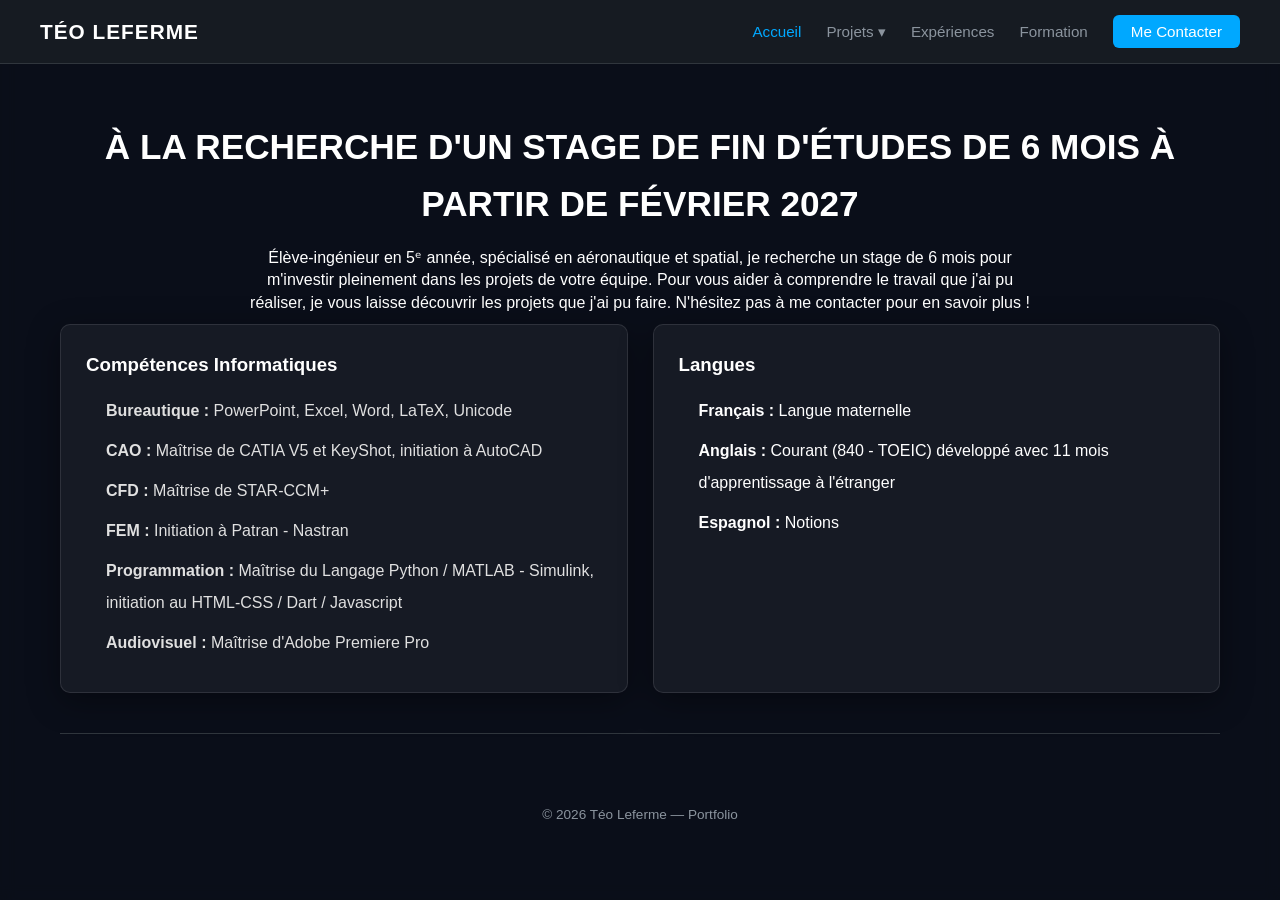
<file: index.html>
<!DOCTYPE html>
<html lang="fr">
<head>
    <meta charset="UTF-8">
    <meta name="viewport" content="width=device-width, initial-scale=1.0">
    <title>Téo Leferme — Portfolio</title>
    <link rel="stylesheet" href="style.css">
    <style>
        /* Défilement d'arrière-plan */
        body {
            margin: 0;
            padding: 0;
            position: relative;
            background-color: #0b0f19;
            color: #ffffff;
            min-height: 100vh;
            overflow-x: hidden;
        }

        .bg-slider {
            position: fixed;
            top: 0;
            left: 0;
            width: 100%;
            height: 100%;
            z-index: -2;
            overflow: hidden;
        }

        .bg-slide {
            position: absolute;
            top: 0;
            left: 0;
            width: 100%;
            height: 100%;
            background-size: cover;
            background-position: center;
            opacity: 0;
            animation: slideAnimation 30s infinite;
        }

        .bg-slide:nth-child(1) { background-image: url('1.png'); animation-delay: 0s; }
        .bg-slide:nth-child(2) { background-image: url('11.png'); animation-delay: 5s; }
        .bg-slide:nth-child(3) { background-image: url('2.png'); animation-delay: 10s; }
        .bg-slide:nth-child(4) { background-image: url('22.png'); animation-delay: 15s; }
        .bg-slide:nth-child(5) { background-image: url('navette-1.png'); animation-delay: 20s; }
        .bg-slide:nth-child(6) { background-image: url('navette-3.png'); animation-delay: 25s; }

        @keyframes slideAnimation {
            0% { opacity: 0; transform: scale(1); }
            4% { opacity: 1; }
            16% { opacity: 1; }
            20% { opacity: 0; transform: scale(1.03); }
            100% { opacity: 0; }
        }

        .bg-overlay {
            position: fixed;
            top: 0;
            left: 0;
            width: 100%;
            height: 100%;
            background: rgba(11, 15, 25, 0.92);
            backdrop-filter: blur(8px);
            z-index: -1;
        }

        /* Alignement des boutons au-dessus des 2 colonnes */
        .action-buttons-grid {
            display: grid;
            grid-template-columns: 1fr 1fr;
            gap: 25px;
            margin-top: 30px;
            margin-bottom: 20px;
        }

        .button-wrapper {
            display: flex;
            justify-content: center;
            align-items: center;
        }

        /* Style simple et élégant en blanc */
        .btn-simple {
            display: inline-block;
            padding: 10px 24px;
            background: transparent;
            color: #ffffff;
            border: 1px solid #ffffff;
            border-radius: 6px;
            text-decoration: none;
            font-size: 0.95rem;
            transition: background 0.2s ease, color 0.2s ease;
        }

        .btn-simple:hover {
            background: #ffffff;
            color: #0b0f19;
        }

        /* Disposition en 2 colonnes pour les compétences et langues */
        .skills-grid {
            display: grid;
            grid-template-columns: 1fr 1fr;
            gap: 25px;
            margin-top: 0;
        }

        .card {
            background: rgba(255, 255, 255, 0.05);
            border: 1px solid rgba(255, 255, 255, 0.1);
            border-radius: 10px;
            padding: 25px;
            box-shadow: 0 8px 32px 0 rgba(0, 0, 0, 0.37);
        }

        @media (max-width: 768px) {
            .action-buttons-grid,
            .skills-grid {
                grid-template-columns: 1fr;
            }
        }
    </style>
</head>
<script>
    document.addEventListener("DOMContentLoaded", function () {
        const dropdown = document.querySelector(".dropdown > a");

        dropdown.addEventListener("click", function (e) {
            // Sur mobile/tablette (< 768px)
            if (window.innerWidth <= 768) {
                e.preventDefault(); // Empêche d'ouvrir "projets.html" directement
                const menu = this.nextElementSibling;
                // Alterne l'affichage du sous-menu
                menu.style.display = (menu.style.display === "block") ? "none" : "block";
            }
        });
    });
</script>
<body>

    <!-- Arrière-plan animé -->
    <div class="bg-slider">
        <div class="bg-slide"></div>
        <div class="bg-slide"></div>
        <div class="bg-slide"></div>
        <div class="bg-slide"></div>
        <div class="bg-slide"></div>
        <div class="bg-slide"></div>
    </div>
    <div class="bg-overlay"></div>

    <nav class="navbar">
        <a href="index.html" class="logo">TÉO LEFERME</a>
        <ul class="nav-links">
            <li><a href="index.html" class="active">Accueil</a></li>
            <li class="dropdown">
                <a href="projets.html">Projets ▾</a>
                <ul class="dropdown-menu">
                    <li><a href="navette.html">Navette Spatiale</a></li>
                    <li><a href="drone-marin.html">Drone Marin</a></li>
                    <li><a href="fusee.html">Fusée Expérimentale</a></li>
                    <li><a href="autre-projets.html">Autres Projets</a></li>
                </ul>
            </li>
            <li><a href="experiences.html">Expériences</a></li>
            <li><a href="formation.html">Formation</a></li>
            <li><a href="mailto:teo.leferme@ipsa.fr" class="btn-contact">Me Contacter</a></li>
        </ul>
    </nav>

    <div class="container">
        <section class="hero-main" style="text-align: center; padding: 40px 0 10px 0;">
            <!-- Taille du titre réduite à 2.2rem -->
            <h1 style="font-size: 2.2rem; color: #fff; margin: 15px 0; text-transform: uppercase;">À la recherche d'un stage de fin d'études de 6 mois à partir de février 2027</h1>
            
            <p class="summary" style="max-width: 800px; margin: 0 auto; line-height: 1.4;">
                Élève-ingénieur en 5ᵉ année, spécialisé en aéronautique et spatial, 
                je recherche un stage de 6 mois pour m'investir pleinement dans les 
                projets de votre équipe. Pour vous aider à comprendre le travail que j'ai pu réaliser, je vous laisse découvrir les projets que j'ai pu faire. N'hésitez pas à me contacter pour en savoir plus !
           
            </p>
            <p class="summary" style="max-width: 800px; margin: 0 auto; line-height: 1.4;">
            </p>
        </section>

        

        <!-- Section 2 colonnes en bas -->
        <section class="skills-grid">
            <div class="card">
                <h3>Compétences Informatiques </h3>
                <ul class="skills-list" style="list-style: none; padding: 0; margin-top: 15px; line-height: 2; color: #e0e0e0;">
                    <li><strong>Bureautique :</strong> PowerPoint, Excel, Word, LaTeX, Unicode</li>
                    <li><strong>CAO :</strong> Maîtrise de CATIA V5 et KeyShot, initiation à AutoCAD</li>
                    <li><strong>CFD :</strong> Maîtrise de STAR-CCM+</li>
                    <li><strong>FEM :</strong> Initiation à Patran - Nastran</li>
                    <li><strong>Programmation :</strong> Maîtrise du Langage Python / MATLAB - Simulink, initiation au HTML-CSS / Dart / Javascript</li>
                    <li><strong>Audiovisuel :</strong> Maîtrise d'Adobe Premiere Pro</li>
                </ul>
            </div>

            <div class="card">
                <h3>Langues</h3>
                <ul style="list-style: none; padding: 0; margin-top: 15px; line-height: 2;">
                    <li><strong>Français :</strong> Langue maternelle</li>
                    <li><strong>Anglais :</strong> Courant (840 - TOEIC) développé avec 11 mois d'apprentissage à l'étranger</li>
                    <li><strong>Espagnol :</strong> Notions</li>
                </ul>
            </div>
        </section>

        <footer>
            <p style="text-align: center; margin-top: 40px;">© 2026 Téo Leferme — Portfolio</p>
        </footer>
    </div>

</body>
</html>
</file>
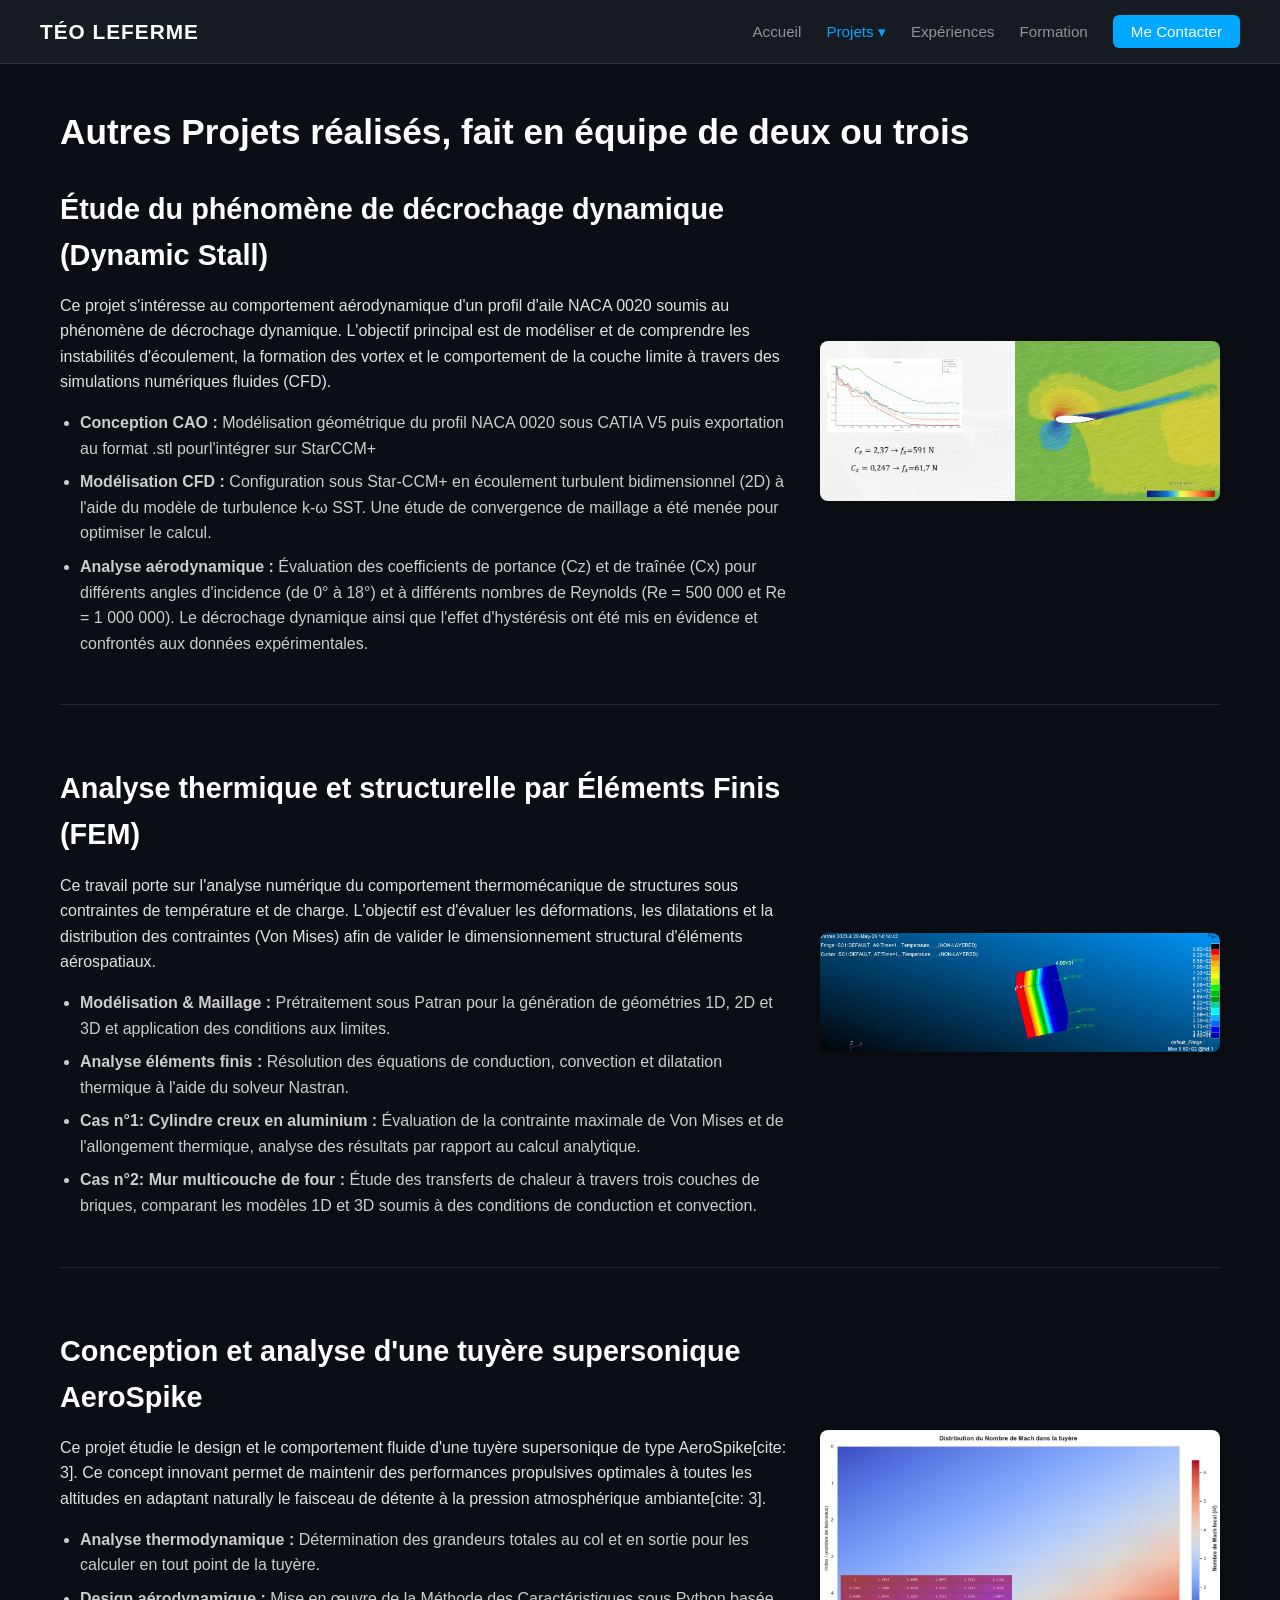
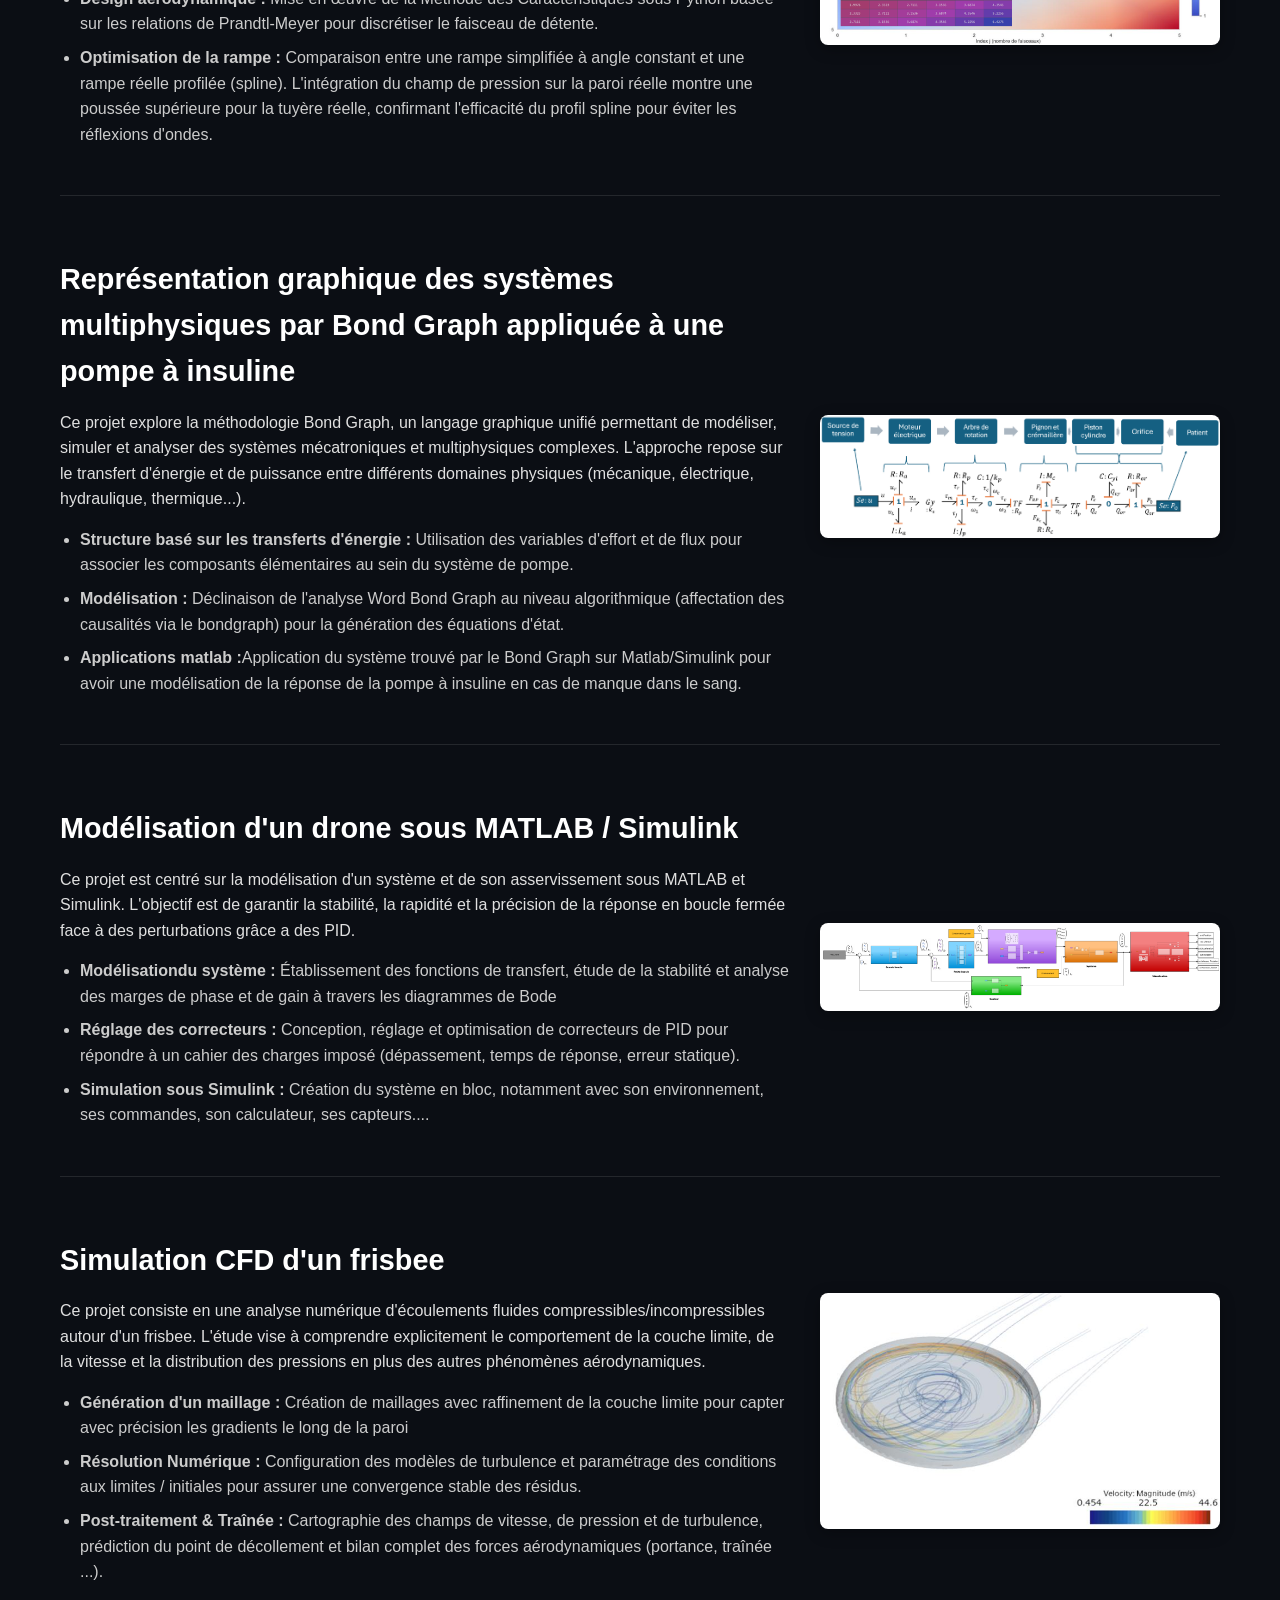
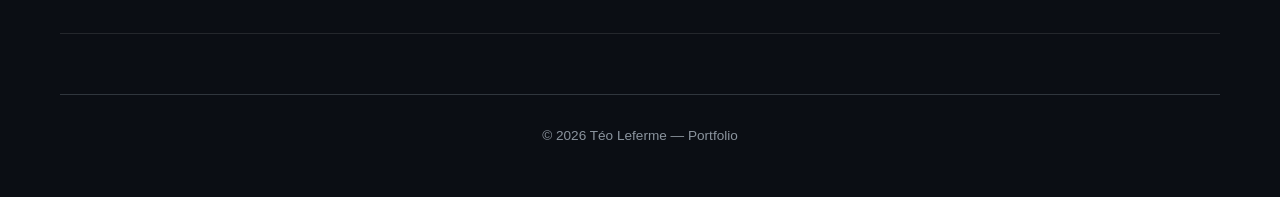
<file: autre-projets.html>
<!DOCTYPE html>
<html lang="fr">
<head>
    <meta charset="UTF-8">
    <meta name="viewport" content="width=device-width, initial-scale=1.0">
    <title>Autres Projets — Téo Leferme</title>
    <link rel="icon" type="image/png" href="logo.png">
    <link rel="stylesheet" href="style.css">
    <style>
        .project-section {
            display: flex;
            align-items: center;
            justify-content: space-between;
            gap: 30px;
            margin-bottom: 60px;
            padding-bottom: 40px;
            border-bottom: 1px solid rgba(255, 255, 255, 0.1);
        }

        .project-content {
            flex: 1;
        }

        .project-title {
            color: #ffffff;
            font-size: 1.8rem;
            margin-bottom: 15px;
        }

        .project-description {
            color: #e0e0e0;
            line-height: 1.6;
            margin-bottom: 15px;
        }

        .project-list {
            color: #cccccc;
            line-height: 1.6;
            padding-left: 20px;
        }

        .project-list li {
            margin-bottom: 8px;
        }

        .project-image-container {
            flex: 0 0 400px;
            max-width: 400px;
        }

        .project-image {
            width: 100%;
            height: auto;
            border-radius: 8px;
            box-shadow: 0 4px 15px rgba(0, 0, 0, 0.3);
            object-fit: cover;
        }

        @media (max-width: 768px) {
            .project-section {
                flex-direction: column;
            }
            .project-image-container {
                flex: 1 1 100%;
                width: 100%;
                max-width: 100%;
            }
        }
    </style>
</head>

<script>
    document.addEventListener("DOMContentLoaded", function () {
        const dropdown = document.querySelector(".dropdown > a");

        dropdown.addEventListener("click", function (e) {
            // Sur mobile/tablette (< 768px)
            if (window.innerWidth <= 768) {
                e.preventDefault(); // Empêche d'ouvrir "projets.html" directement
                const menu = this.nextElementSibling;
                // Alterne l'affichage du sous-menu
                menu.style.display = (menu.style.display === "block") ? "none" : "block";
            }
        });
    });
</script>
<body>

    <nav class="navbar">
        <a href="index.html" class="logo">TÉO LEFERME </span></a>
        <ul class="nav-links">
            <li><a href="index.html">Accueil</a></li>
            <li class="dropdown">
                <a href="projets.html" class="active">Projets ▾</a>
                <ul class="dropdown-menu">
                    <li><a href="navette.html">Navette Spatiale</a></li>
                    <li><a href="drone-marin.html">Drone Marin</a></li>
                    <li><a href="fusee.html">Fusée Expérimentale</a></li>
                    <li><a href="autre-projets.html">Autres Projets</a></li>
                </ul>
            </li>
            <li><a href="experiences.html">Expériences</a></li>
            <li><a href="formation.html">Formation</a></li>
            <li><a href="mailto:teo.leferme@ipsa.fr" class="btn-contact">Me Contacter</a></li>
        </ul>
    </nav>

    <div class="container">
        <h1 class="page-title">Autres Projets réalisés, fait en équipe de deux ou trois</h1>

        <!-- Projet 1 -->
        <section class="project-section">
            <div class="project-content">
                <h2 class="project-title">Étude du phénomène de décrochage dynamique (Dynamic Stall)</h2>
                <p class="project-description">
                    Ce projet s'intéresse au comportement aérodynamique d'un profil d'aile NACA 0020 soumis au phénomène de décrochage dynamique. L'objectif principal est de modéliser et de comprendre les instabilités d'écoulement, la formation des vortex et le comportement de la couche limite à travers des simulations numériques fluides (CFD).
                </p>
                <ul class="project-list">
                    <li><strong>Conception CAO :</strong> Modélisation géométrique du profil NACA 0020 sous CATIA V5 puis exportation au format .stl pourl'intégrer sur StarCCM+</li>
                    <li><strong>Modélisation CFD :</strong> Configuration sous Star-CCM+ en écoulement turbulent bidimensionnel (2D) à l'aide du modèle de turbulence k-ω SST. Une étude de convergence de maillage a été menée pour optimiser le calcul.</li>
                    <li><strong>Analyse aérodynamique :</strong> Évaluation des coefficients de portance (Cz) et de traînée (Cx) pour différents angles d'incidence (de 0° à 18°) et à différents nombres de Reynolds (Re = 500 000 et Re = 1 000 000). Le décrochage dynamique ainsi que l'effet d'hystérésis ont été mis en évidence et confrontés aux données expérimentales.</li>
                </ul>
            </div>
            <div class="project-image-container">
                <img src="11.png" alt="Simulation CFD du profil NACA 0020" class="project-image">
            </div>
        </section>

        <!-- Projet 2 -->
        <section class="project-section">
            <div class="project-content">
                <h2 class="project-title">Analyse thermique et structurelle par Éléments Finis (FEM)</h2>
                <p class="project-description">
                    Ce travail porte sur l'analyse numérique du comportement thermomécanique de structures sous contraintes de température et de charge. L'objectif est d'évaluer les déformations, les dilatations et la distribution des contraintes (Von Mises) afin de valider le dimensionnement structural d'éléments aérospatiaux.
                </p>
                <ul class="project-list">
                    <li><strong>Modélisation & Maillage :</strong> Prétraitement sous Patran pour la génération de géométries 1D, 2D et 3D et application des conditions aux limites.</li>
                    <li><strong>Analyse éléments finis :</strong> Résolution des équations de conduction, convection et dilatation thermique à l'aide du solveur Nastran.</li>
                    <li><strong>Cas n°1: Cylindre creux en aluminium :</strong> Évaluation de la contrainte maximale de Von Mises et de l'allongement thermique, analyse des résultats par rapport au calcul analytique.</li>
                    <li><strong>Cas n°2: Mur multicouche de four :</strong> Étude des transferts de chaleur à travers trois couches de briques, comparant les modèles 1D et 3D soumis à des conditions de conduction et convection.</li>
                </ul>
            </div>
            <div class="project-image-container">
                <img src="22.png" alt="Cartographie des contraintes Von Mises sous MSC Patran" class="project-image">
            </div>
        </section>

        <!-- Projet 3 -->
        <section class="project-section">
            <div class="project-content">
                <h2 class="project-title">Conception et analyse d'une tuyère supersonique AeroSpike</h2>
                <p class="project-description">
                    Ce projet étudie le design et le comportement fluide d'une tuyère supersonique de type AeroSpike[cite: 3]. Ce concept innovant permet de maintenir des performances propulsives optimales à toutes les altitudes en adaptant naturally le faisceau de détente à la pression atmosphérique ambiante[cite: 3].
                </p>
                <ul class="project-list">
                    <li><strong>Analyse thermodynamique :</strong> Détermination des grandeurs totales au col et en sortie pour les calculer en tout point de la tuyère. </li>
                    <li><strong>Design aérodynamique :</strong> Mise en œuvre de la Méthode des Caractéristiques sous Python basée sur les relations de Prandtl-Meyer pour discrétiser le faisceau de détente.</li>
                    <li><strong>Optimisation de la rampe :</strong> Comparaison entre une rampe simplifiée à angle constant et une rampe réelle profilée (spline). L'intégration du champ de pression sur la paroi réelle montre une poussée supérieure pour la tuyère réelle, confirmant l'efficacité du profil spline pour éviter les réflexions d'ondes.</li>
                </ul>
            </div>
            <div class="project-image-container">
                <img src="33.png" alt="Profil et tracé des caractéristiques de la tuyère AeroSpike" class="project-image">
            </div>
        </section>

        <!-- Projet 4 -->
        <section class="project-section">
            <div class="project-content">
                <h2 class="project-title">Représentation graphique des systèmes multiphysiques par Bond Graph appliquée à une pompe à insuline</h2>
                <p class="project-description">
                    Ce projet explore la méthodologie Bond Graph, un langage graphique unifié permettant de modéliser, simuler et analyser des systèmes mécatroniques et multiphysiques complexes. L'approche repose sur le transfert d'énergie et de puissance entre différents domaines physiques (mécanique, électrique, hydraulique, thermique...).
                </p>
                <ul class="project-list">
                    <li><strong>Structure basé sur les transferts d'énergie :</strong> Utilisation des variables d'effort et de flux pour associer les composants élémentaires au sein du système de pompe.</li>
                    <li><strong>Modélisation :</strong> Déclinaison de l'analyse Word Bond Graph au niveau algorithmique (affectation des causalités via le bondgraph) pour la génération des équations d'état.</li>
                    <li><strong>Applications matlab :</strong>Application du système trouvé par le Bond Graph sur Matlab/Simulink pour avoir une modélisation de la réponse de la pompe à insuline en cas de manque dans le sang.</li>
                </ul>
            </div>
            <div class="project-image-container">
                <img src="44.png" alt="Schéma Bond Graph d'un système mécatronique" class="project-image">
            </div>
        </section>

        <!-- Projet 5 : Automatique MATLAB -->
        <section class="project-section">
            <div class="project-content">
                <h2 class="project-title">Modélisation d'un drone sous MATLAB / Simulink</h2>
                <p class="project-description">
                    Ce projet est centré sur la modélisation d'un système et de son asservissement sous MATLAB et Simulink. L'objectif est de garantir la stabilité, la rapidité et la précision de la réponse en boucle fermée face à des perturbations grâce a des PID.
                </p>
                <ul class="project-list">
                    <li><strong>Modélisationdu système :</strong> Établissement des fonctions de transfert, étude de la stabilité et analyse des marges de phase et de gain à travers les diagrammes de Bode</li>
                    <li><strong>Réglage des correcteurs :</strong> Conception, réglage et optimisation de correcteurs de PID pour répondre à un cahier des charges imposé (dépassement, temps de réponse, erreur statique).</li>
                    <li><strong>Simulation sous Simulink :</strong> Création du système en bloc, notamment avec son environnement, ses commandes, son calculateur, ses capteurs....</li>
                </ul>
            </div>
            <div class="project-image-container">
                <img src="55.png" alt="Schéma bloc Simulink et réponses temporelles / Bode" class="project-image">
            </div>
        </section>

        <!-- Projet 6 : CFD Avancée -->
        <section class="project-section">
            <div class="project-content">
                <h2 class="project-title">Simulation CFD  d'un frisbee</h2>
                <p class="project-description">
                    Ce projet consiste en une analyse numérique d'écoulements fluides compressibles/incompressibles autour d'un frisbee. L'étude vise à comprendre explicitement le comportement de la couche limite, de la vitesse et la distribution des pressions en plus des autres phénomènes aérodynamiques.
                </p>
                <ul class="project-list">
                    <li><strong>Génération d'un maillage :</strong> Création de maillages avec raffinement de la couche limite pour capter avec précision les gradients le long de la paroi</li>
                    <li><strong>Résolution Numérique :</strong> Configuration des modèles de turbulence et paramétrage des conditions aux limites / initiales pour assurer une convergence stable des résidus.</li>
                    <li><strong>Post-traitement & Traînée :</strong> Cartographie des champs de vitesse, de pression et de turbulence, prédiction du point de décollement et bilan complet des forces aérodynamiques (portance, traînée ...).</li>
                </ul>
            </div>
            <div class="project-image-container">
                <img src="66.png" alt="Simulation CFD d'un écoulement aérodynamique complexe" class="project-image">
            </div>
        </section>

        
        <footer>
            <p>© 2026 Téo Leferme — Portfolio </p>
        </footer>
    </div>

</body>
</html>
</file>
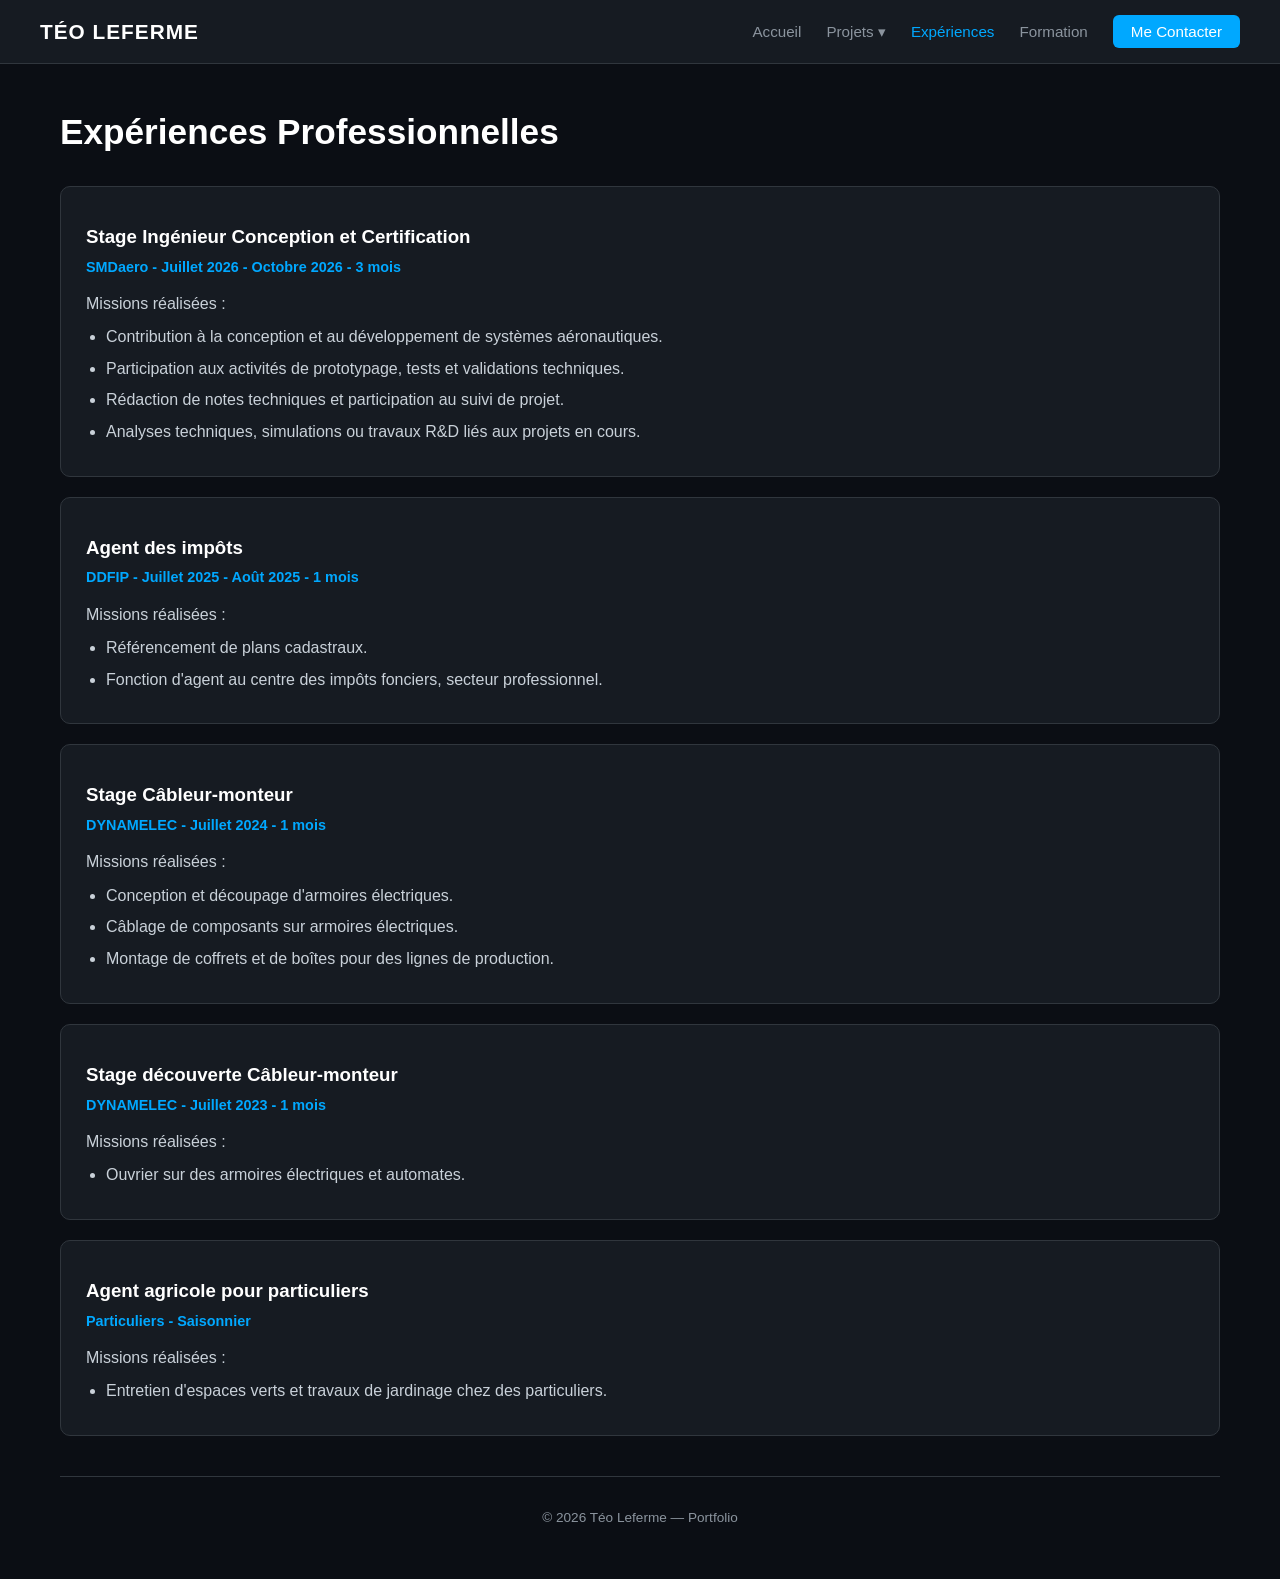
<file: experiences.html>
<!DOCTYPE html>
<html lang="fr">
<head>
    <meta charset="UTF-8">
    <meta name="viewport" content="width=device-width, initial-scale=1.0">
    <title>Expériences - Téo Leferme</title>
    <link rel="stylesheet" href="style.css">
    <style>
        /* Espacement entre les rubriques d'expériences */
        .experience-section {
            display: flex;
            flex-direction: column;
            gap: 20px;
            margin-bottom: 30px;
        }

        .card-subtitle {
            color: #00a8ff;
            font-weight: 600;
            font-size: 0.9rem;
            margin-top: 4px;
            margin-bottom: 12px;
        }

        .card ul {
            margin-left: 20px;
            margin-top: 8px;
        }

        .card li {
            margin-bottom: 6px;
        }
    </style>
</head>
<script>
    document.addEventListener("DOMContentLoaded", function () {
        const dropdown = document.querySelector(".dropdown > a");

        dropdown.addEventListener("click", function (e) {
            // Sur mobile/tablette (< 768px)
            if (window.innerWidth <= 768) {
                e.preventDefault(); // Empêche d'ouvrir "projets.html" directement
                const menu = this.nextElementSibling;
                // Alterne l'affichage du sous-menu
                menu.style.display = (menu.style.display === "block") ? "none" : "block";
            }
        });
    });
</script>
<body>

    <nav class="navbar">
        <a href="index.html" class="logo">TÉO LEFERME</a>
        <ul class="nav-links">
            <li><a href="index.html">Accueil</a></li>
            <li class="dropdown">
                <a href="projets.html">Projets ▾</a>
                <ul class="dropdown-menu">                    
                    <li><a href="navette.html">Navette Spatiale</a></li>
                    <li><a href="drone-marin.html">Drone Marin</a></li> 
                    <li><a href="fusee.html">Fusée Expérimentale</a></li>
                    <li><a href="autre-projets.html">Autres Projets</a></li>
                </ul>
            </li>
            <li><a href="experiences.html" class="active">Expériences</a></li>
            <li><a href="formation.html">Formation</a></li>
            <li><a href="mailto:teo.leferme@ipsa.fr" class="btn-contact">Me Contacter</a></li>
        </ul>
    </nav>

    <div class="container">
        <h1 class="page-title">Expériences Professionnelles</h1>

        <div class="experience-section">

            <div class="card">
                <h3 style="margin-top: 10px; color: #ffffff;">Stage Ingénieur Conception et Certification</h3>
                <div class="card-subtitle">SMDaero - Juillet 2026 - Octobre 2026 - 3 mois</div>
                <p>Missions réalisées :</p>
                <ul>
                    <li>Contribution à la conception et au développement de systèmes aéronautiques.</li>
                    <li>Participation aux activités de prototypage, tests et validations techniques.</li>
                    <li>Rédaction de notes techniques et participation au suivi de projet.</li>
                    <li>Analyses techniques, simulations ou travaux R&D liés aux projets en cours.</li>                   
                </ul>
            </div>

            <div class="card">
                <h3 style="margin-top: 10px; color: #ffffff;">Agent des impôts</h3>
                <div class="card-subtitle">DDFIP - Juillet 2025 - Août 2025 - 1 mois</div>
                <p>Missions réalisées :</p>
                <ul>
                    <li>Référencement de plans cadastraux.</li>
                    <li>Fonction d'agent au centre des impôts fonciers, secteur professionnel.</li>
                </ul>
            </div>

            <div class="card">
                <h3 style="margin-top: 10px; color: #ffffff;">Stage Câbleur-monteur</h3>
                <div class="card-subtitle">DYNAMELEC - Juillet 2024 - 1 mois</div>
                <p>Missions réalisées :</p>
                <ul>
                    <li>Conception et découpage d'armoires électriques.</li>
                    <li>Câblage de composants sur armoires électriques.</li>
                    <li>Montage de coffrets et de boîtes pour des lignes de production.</li>
                </ul>
            </div>
            
            <div class="card">
                <h3 style="margin-top: 10px; color: #ffffff;">Stage découverte Câbleur-monteur</h3>
                <div class="card-subtitle">DYNAMELEC - Juillet 2023 - 1 mois</div>
                <p>Missions réalisées :</p>
                <ul>
                    <li>Ouvrier sur des armoires électriques et automates.</li>
                </ul>
            </div>

            <div class="card">
                <h3 style="margin-top: 10px; color: #ffffff;">Agent agricole pour particuliers</h3>
                <div class="card-subtitle">Particuliers - Saisonnier</div>
                <p>Missions réalisées :</p>
                <ul>
                    <li>Entretien d'espaces verts et travaux de jardinage chez des particuliers.</li>
                </ul>
            </div>

        </div>

        <footer>
            <p>© 2026 Téo Leferme — Portfolio</p>
        </footer>
    </div>

</body>
</html>
</file>
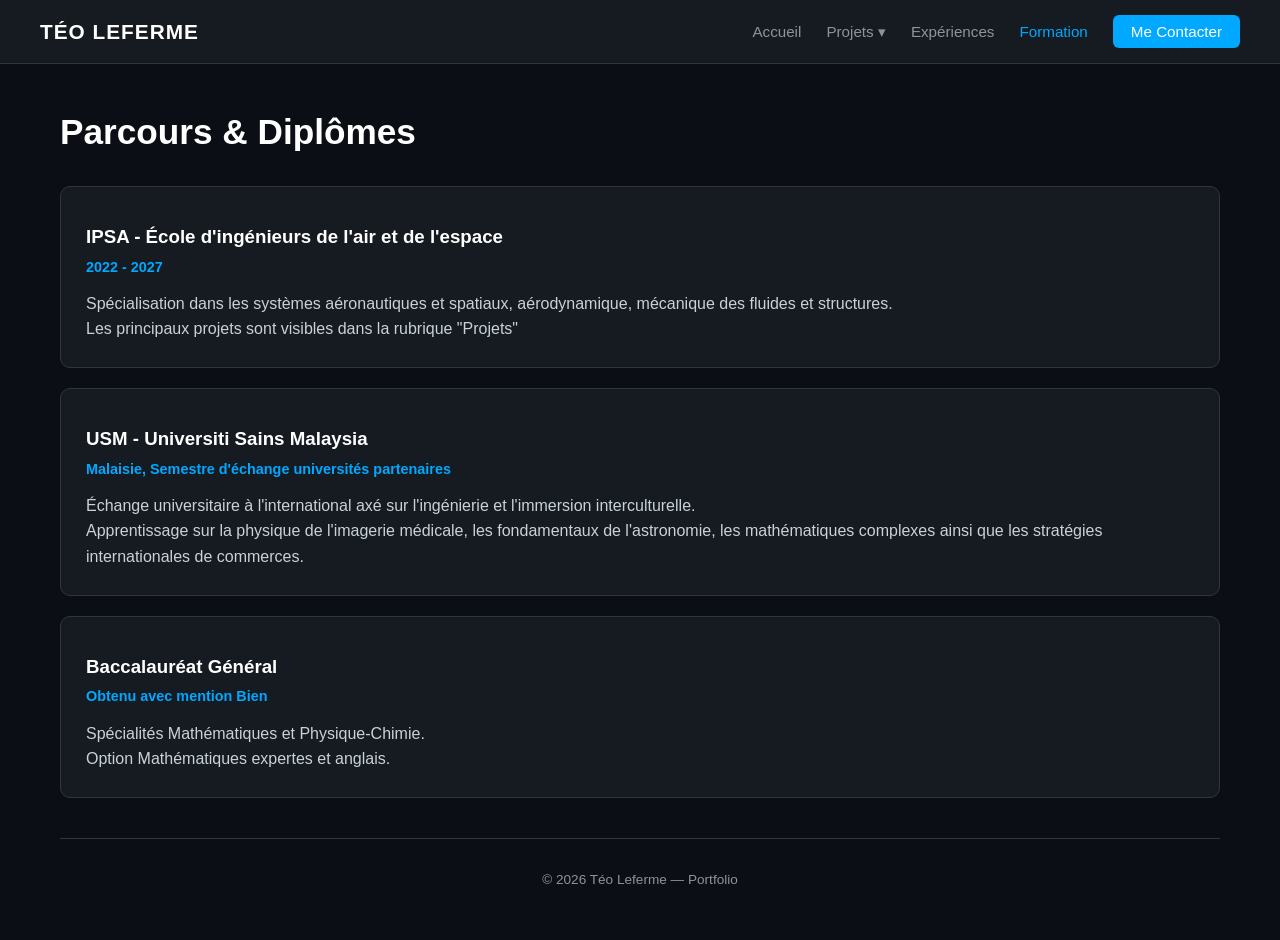
<file: formation.html>
<!DOCTYPE html>
<html lang="fr">
<head>
    <meta charset="UTF-8">
    <meta name="viewport" content="width=device-width, initial-scale=1.0">
    <title>Formation — Téo Leferme</title>
    <link rel="stylesheet" href="style.css">
    <style>
        /* Conteneur Flex pour espacer proprement les cartes de formation */
        .formation-section {
            display: flex;
            flex-direction: column;
            gap: 20px;
            margin-bottom: 30px;
        }

        .card-subtitle {
            color: #00a8ff;
            font-weight: 600;
            font-size: 0.9rem;
            margin-top: 4px;
            margin-bottom: 12px;
        }
    </style>
</head>
<script>
    document.addEventListener("DOMContentLoaded", function () {
        const dropdown = document.querySelector(".dropdown > a");

        dropdown.addEventListener("click", function (e) {
            // Sur mobile/tablette (< 768px)
            if (window.innerWidth <= 768) {
                e.preventDefault(); // Empêche d'ouvrir "projets.html" directement
                const menu = this.nextElementSibling;
                // Alterne l'affichage du sous-menu
                menu.style.display = (menu.style.display === "block") ? "none" : "block";
            }
        });
    });
</script>
<body>

    <nav class="navbar">
        <a href="index.html" class="logo">TÉO LEFERME</a>
        <ul class="nav-links">
            <li><a href="index.html">Accueil</a></li>
            <li class="dropdown">
                <a href="projets.html">Projets ▾</a>
                <ul class="dropdown-menu">                    
                    <li><a href="navette.html">Navette Spatiale</a></li>
                    <li><a href="drone-marin.html">Drone Marin</a></li>
                    <li><a href="fusee.html">Fusée Expérimentale</a></li>
                    <li><a href="autre-projets.html">Autres Projets</a></li>
                </ul>
            </li>
            <li><a href="experiences.html">Expériences</a></li>
            <li><a href="formation.html" class="active">Formation</a></li>
            <li><a href="mailto:teo.leferme@ipsa.fr" class="btn-contact">Me Contacter</a></li>
        </ul>
    </nav>

    <div class="container">
        <h1 class="page-title">Parcours & Diplômes</h1>

        <div class="formation-section">

            <div class="card">
                
                <h3 style="margin-top: 10px; color: #ffffff;">IPSA - École d'ingénieurs de l'air et de l'espace</h3>
                <div class="card-subtitle">2022 - 2027</div>
                <p>Spécialisation dans les systèmes aéronautiques et spatiaux, aérodynamique, mécanique des fluides et structures.</p>
                <p>Les principaux projets sont visibles dans la rubrique "Projets"</p>
            </div>

            <div class="card">
                
                <h3 style="margin-top: 10px; color: #ffffff;">USM - Universiti Sains Malaysia</h3>
                <div class="card-subtitle">Malaisie, Semestre d'échange universités partenaires</div>
                <p>Échange universitaire à l'international axé sur l'ingénierie et l'immersion interculturelle.</p>
                <p>Apprentissage sur la physique de l'imagerie médicale, les fondamentaux de l'astronomie, les mathématiques complexes ainsi que les stratégies internationales de commerces.</p>
            </div>

            <div class="card">
                
                <h3 style="margin-top: 10px; color: #ffffff;">Baccalauréat Général</h3>
                <div class="card-subtitle">Obtenu avec mention Bien</div>
                <p>Spécialités Mathématiques et Physique-Chimie.</p>
                <p>Option Mathématiques expertes et anglais.</p>
            </div>

        </div>

        <footer>
            <p>© 2026 Téo Leferme — Portfolio</p>
        </footer>
    </div>

</body>
</html>
</file>
<file: style.css>
/* ==========================================================================
   1. REGLES GENERALES & REINITIALISATION
   ========================================================================== */
* {
    margin: 0;
    padding: 0;
    box-sizing: border-box;
    font-family: 'Segoe UI', Roboto, -apple-system, BlinkMacSystemFont, sans-serif;
}

body {
    background-color: #0b0e14; /* Fond sombre profond */
    color: #c9d1d9;
    line-height: 1.6;
    padding-bottom: 40px;
}

/* Conteneur principal */
.container {
    max-width: 1200px;
    margin: 0 auto;
    padding: 0 20px;
}

/* Titre de page */
.page-title {
    color: #ffffff;
    font-size: 2.2rem;
    font-weight: 700;
    margin: 40px 0 25px 0;
}

/* ==========================================================================
   2. BARRE DE NAVIGATION
   ========================================================================== */
.navbar {
    display: flex;
    justify-content: space-between;
    align-items: center;
    background-color: #161b22;
    padding: 15px 40px;
    border-bottom: 1px solid #30363d;
    position: sticky;
    top: 0;
    z-index: 1000;
}

.navbar .logo {
    color: #ffffff;
    font-size: 1.3rem;
    font-weight: 700;
    text-decoration: none;
    letter-spacing: 1px;
}

.nav-links {
    display: flex;
    list-style: none;
    align-items: center;
    gap: 25px;
}

.nav-links a {
    color: #8b949e;
    text-decoration: none;
    font-size: 0.95rem;
    font-weight: 500;
    transition: color 0.2s ease;
}

.nav-links a:hover,
.nav-links a.active {
    color: #00a8ff;
}

/* Bouton Contact dans le menu */
.btn-contact {
    background-color: #00a8ff !important;
    color: #ffffff !important;
    padding: 8px 18px;
    border-radius: 6px;
    font-weight: 600;
    transition: background-color 0.2s ease !important;
}

.btn-contact:hover {
    background-color: #0086cc !important;
}

/* Menu Déroulant (Dropdown) */
.dropdown {
    position: relative;
}

/* Désactive le clic UNIQUEMENT sur le titre principal "Projets" */
.dropdown > a {
    pointer-events: none; /* Bloque le clic */
    cursor: default;      /* Change le curseur en flèche normale */
}

.dropdown-menu {
    display: none;
    position: absolute;
    top: 100%;
    left: 0;
    background-color: #161b22;
    border: 1px solid #30363d;
    border-radius: 6px;
    list-style: none;
    padding: 10px 0;
    min-width: 200px;
    box-shadow: 0 8px 24px rgba(0, 0, 0, 0.5);
    z-index: 100;
}

/* Réactive les clics pour tous les sous-liens du menu déroulant */
.dropdown-menu li a {
    display: block;
    padding: 8px 20px;
    color: #c9d1d9;
    pointer-events: auto; /* Force la réactivation du clic */
    cursor: pointer;      /* Rétablit le curseur main */
}

.dropdown-menu li a:hover {
    background-color: #21262d;
    color: #00a8ff;
}

.dropdown:hover .dropdown-menu {
    display: block;
}

/* ==========================================================================
   3. CARTE & STRUCTURE EN GRILLE (HERO)
   ========================================================================== */
.hero {
    display: grid;
    grid-template-columns: repeat(auto-fit, minmax(320px, 1fr));
    gap: 20px;
    margin-bottom: 30px;
}

.card {
    background-color: #161b22;
    border: 1px solid #30363d;
    border-radius: 10px;
    padding: 25px;
    transition: border-color 0.2s ease;
}

.card:hover {
    border-color: #00a8ff !important;
}

.card-tag {
    display: inline-block;
    background: rgba(0, 168, 255, 0.15) !important;
    color: #00a8ff !important;
    font-size: 0.75rem;
    font-weight: 700;
    padding: 4px 10px;
    border-radius: 4px;
    text-transform: uppercase;
    letter-spacing: 0.5px;
}

.card ul {
    margin-left: 20px;
    margin-top: 10px;
}

.card li {
    margin-bottom: 8px;
}

/* ==========================================================================
   4. GALERIE PHOTO (CASES QUI S'ADAPTENT STRICTEMENT A LA TAILLE DE L'IMAGE)
   ========================================================================== */
.gallery-section {
    margin-top: 30px;
    margin-bottom: 30px;
}

.gallery-grid {
    display: flex;
    flex-wrap: wrap;
    gap: 20px;
    margin-top: 20px;
    align-items: flex-start;
}

.gallery-item {
    /* La case colle parfaitement aux dimensions réelles de la photo */
    width: fit-content;
    height: auto;
    
    /* Liseré très fin */
    border: 1px solid rgba(255, 255, 255, 0.12);
    border-radius: 6px;
    overflow: hidden;
    background-color: transparent;
    line-height: 0; /* Élimine tout espace vide sous la balise img */
}

.gallery-item img {
    max-width: 100%;
    max-height: 400px; /* Limite la hauteur maximale */
    width: auto;
    height: auto;
    display: block;
}

/* ==========================================================================
   5. CARROUSEL D'IMAGES (DÉFILANT)
   ========================================================================== */
.carousel-container {
    position: relative;
    width: 100%;
    max-width: 900px;
    margin: 20px auto 0 auto;
    overflow: hidden;
    border-radius: 8px;
    border: 1px solid #30363d;
    background-color: #0d1117;
}

.carousel-track {
    display: flex;
    transition: transform 0.5s ease-in-out;
    width: 100%;
}

.carousel-slide {
    min-width: 100%;
    height: 480px;
    display: flex;
    align-items: center;
    justify-content: center;
    overflow: hidden;
    background-color: #0d1117;
}

.carousel-slide img {
    width: 100%;
    height: 100%;
    object-fit: contain; /* L'image reste entière sans rognage */
}

/* Boutons Précédent / Suivant */
.carousel-btn {
    position: absolute;
    top: 50%;
    transform: translateY(-50%);
    background: rgba(22, 27, 34, 0.85);
    color: #00a8ff;
    border: 1px solid #30363d;
    font-size: 1.4rem;
    width: 42px;
    height: 42px;
    border-radius: 50%;
    cursor: pointer;
    z-index: 10;
    transition: background 0.2s, color 0.2s;
    display: flex;
    align-items: center;
    justify-content: center;
}

.carousel-btn:hover {
    background: #00a8ff;
    color: #ffffff;
}

.carousel-btn.prev { left: 12px; }
.carousel-btn.next { right: 12px; }

/* Points de navigation */
.carousel-dots {
    display: flex;
    justify-content: center;
    gap: 8px;
    margin-top: 15px;
}

.dot {
    width: 10px;
    height: 10px;
    border-radius: 50%;
    background-color: #30363d;
    cursor: pointer;
    transition: background-color 0.3s ease;
}

.dot.active {
    background-color: #00a8ff;
}

/* ==========================================================================
   6. FOOTER & ADAPTATION MOBILE
   ========================================================================== */
footer {
    text-align: center;
    padding: 30px 0 10px 0;
    border-top: 1px solid #30363d;
    margin-top: 40px;
    color: #8b949e;
    font-size: 0.85rem;
}

@media (max-width: 768px) {
    .navbar {
        flex-direction: column;
        gap: 15px;
        padding: 15px 20px;
    }
    
    .nav-links {
        flex-wrap: wrap;
        justify-content: center;
        gap: 15px;
    }

    .carousel-slide {
        height: 300px;
    }
}

@media (max-width: 768px) {
    .nav-links {
        flex-direction: column;
        align-items: center;
    }

    .dropdown-menu {
        position: static; /* S'intègre naturellement dans le flux sur mobile */
        display: none;    /* Masqué par défaut */
        width: 100%;
        text-align: center;
        background: rgba(11, 15, 25, 0.95);
    }
}
</file>
